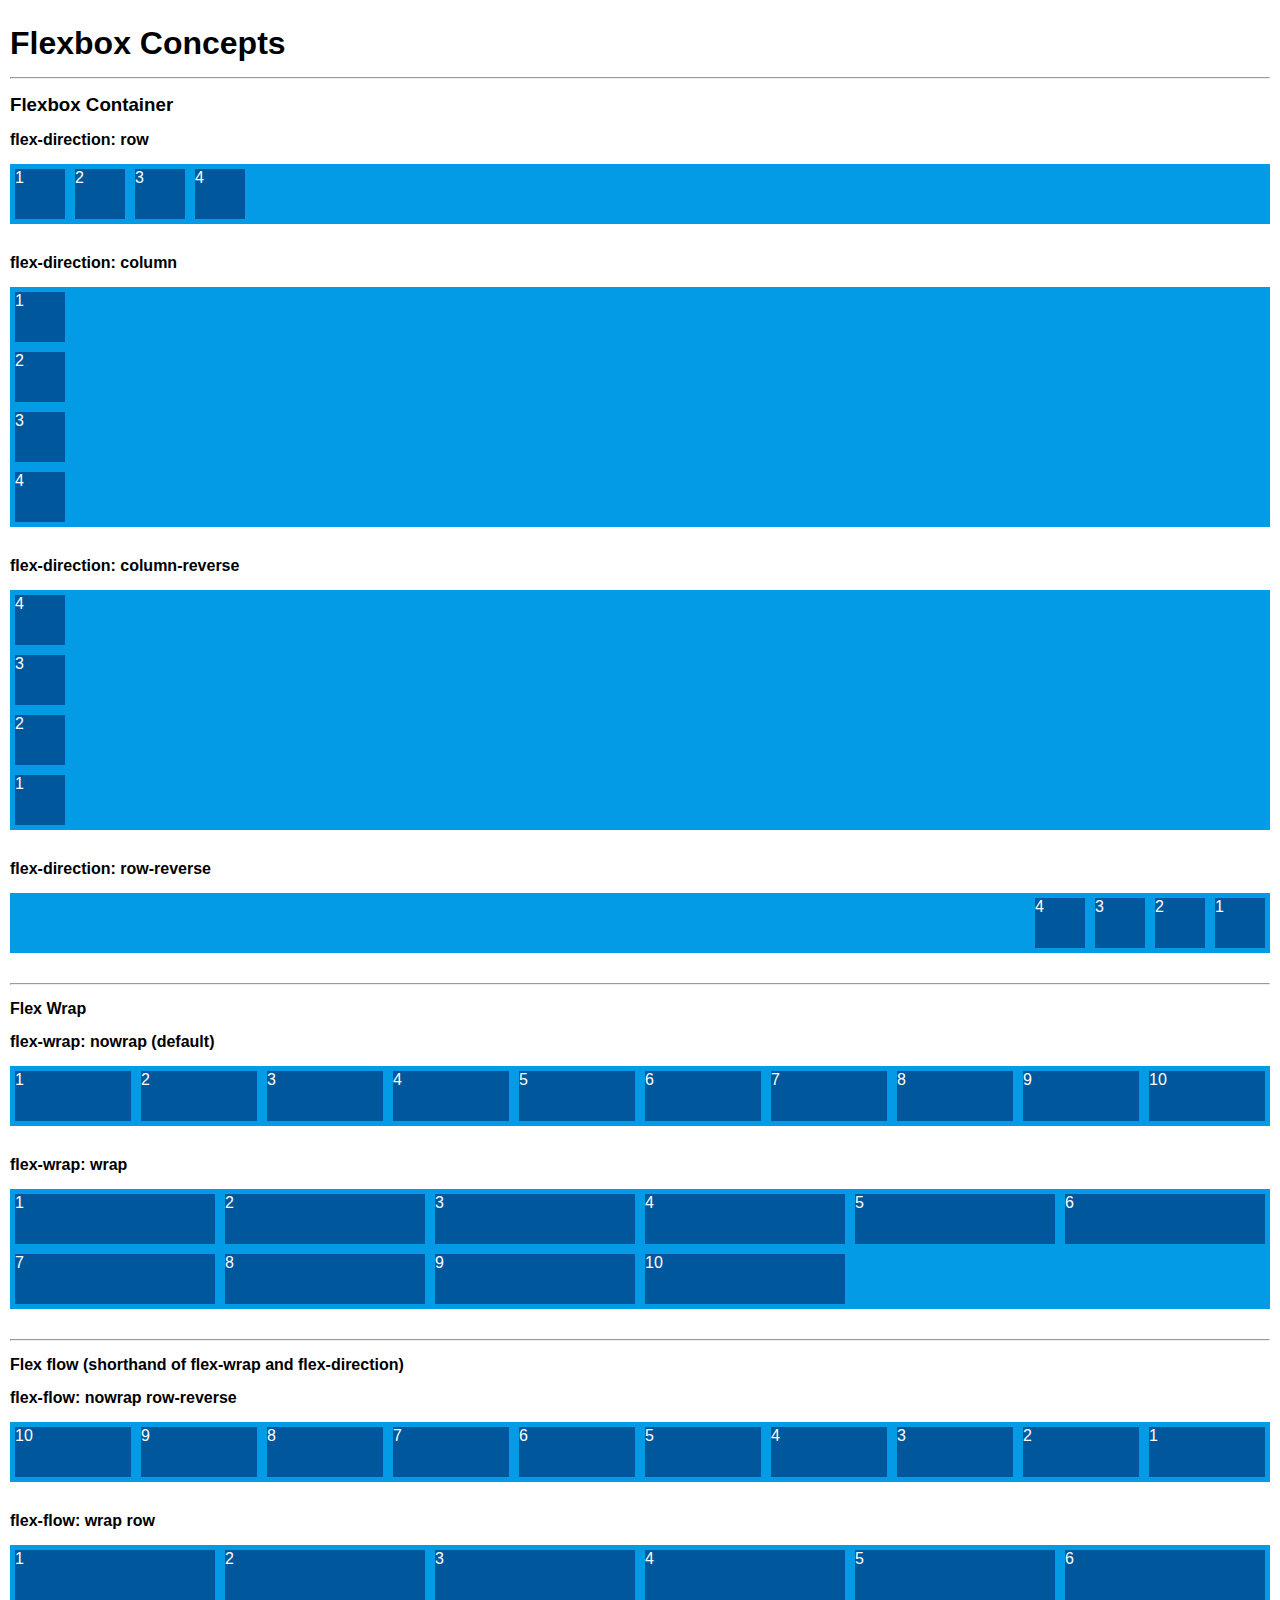
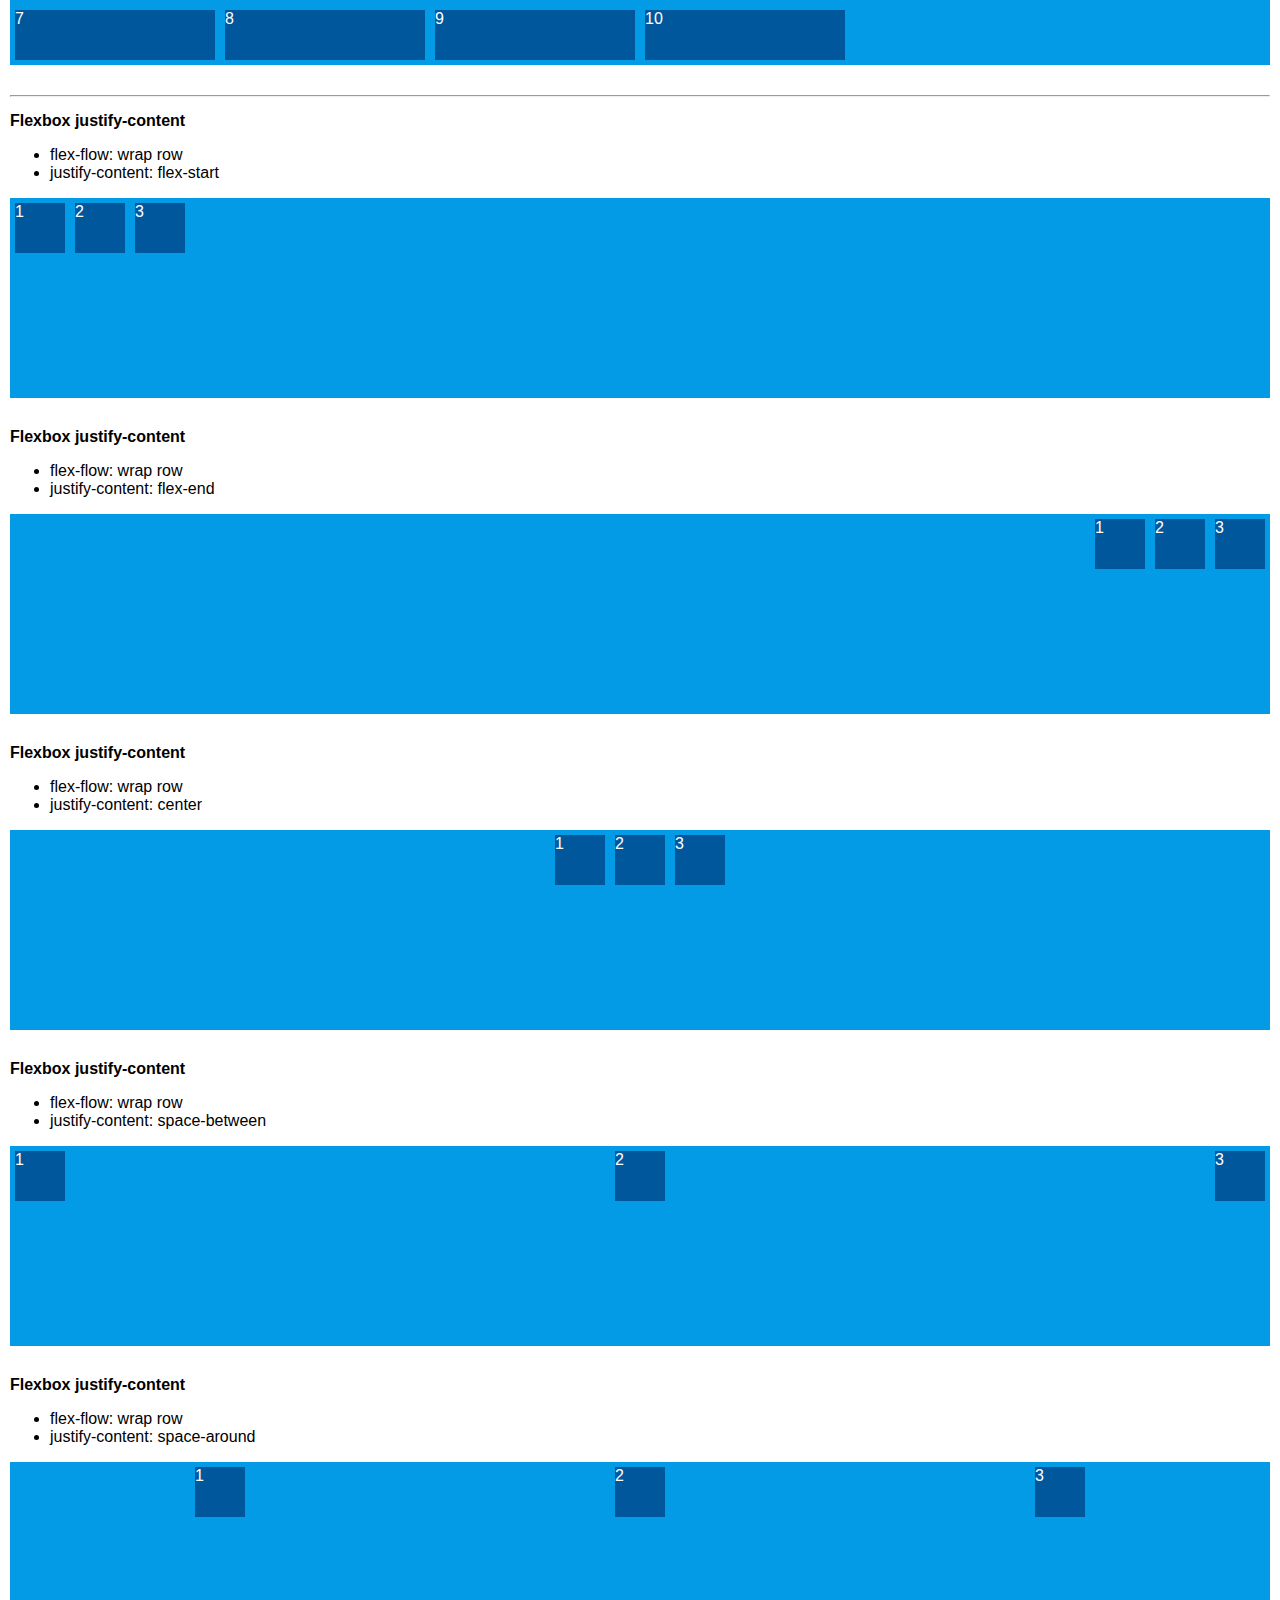
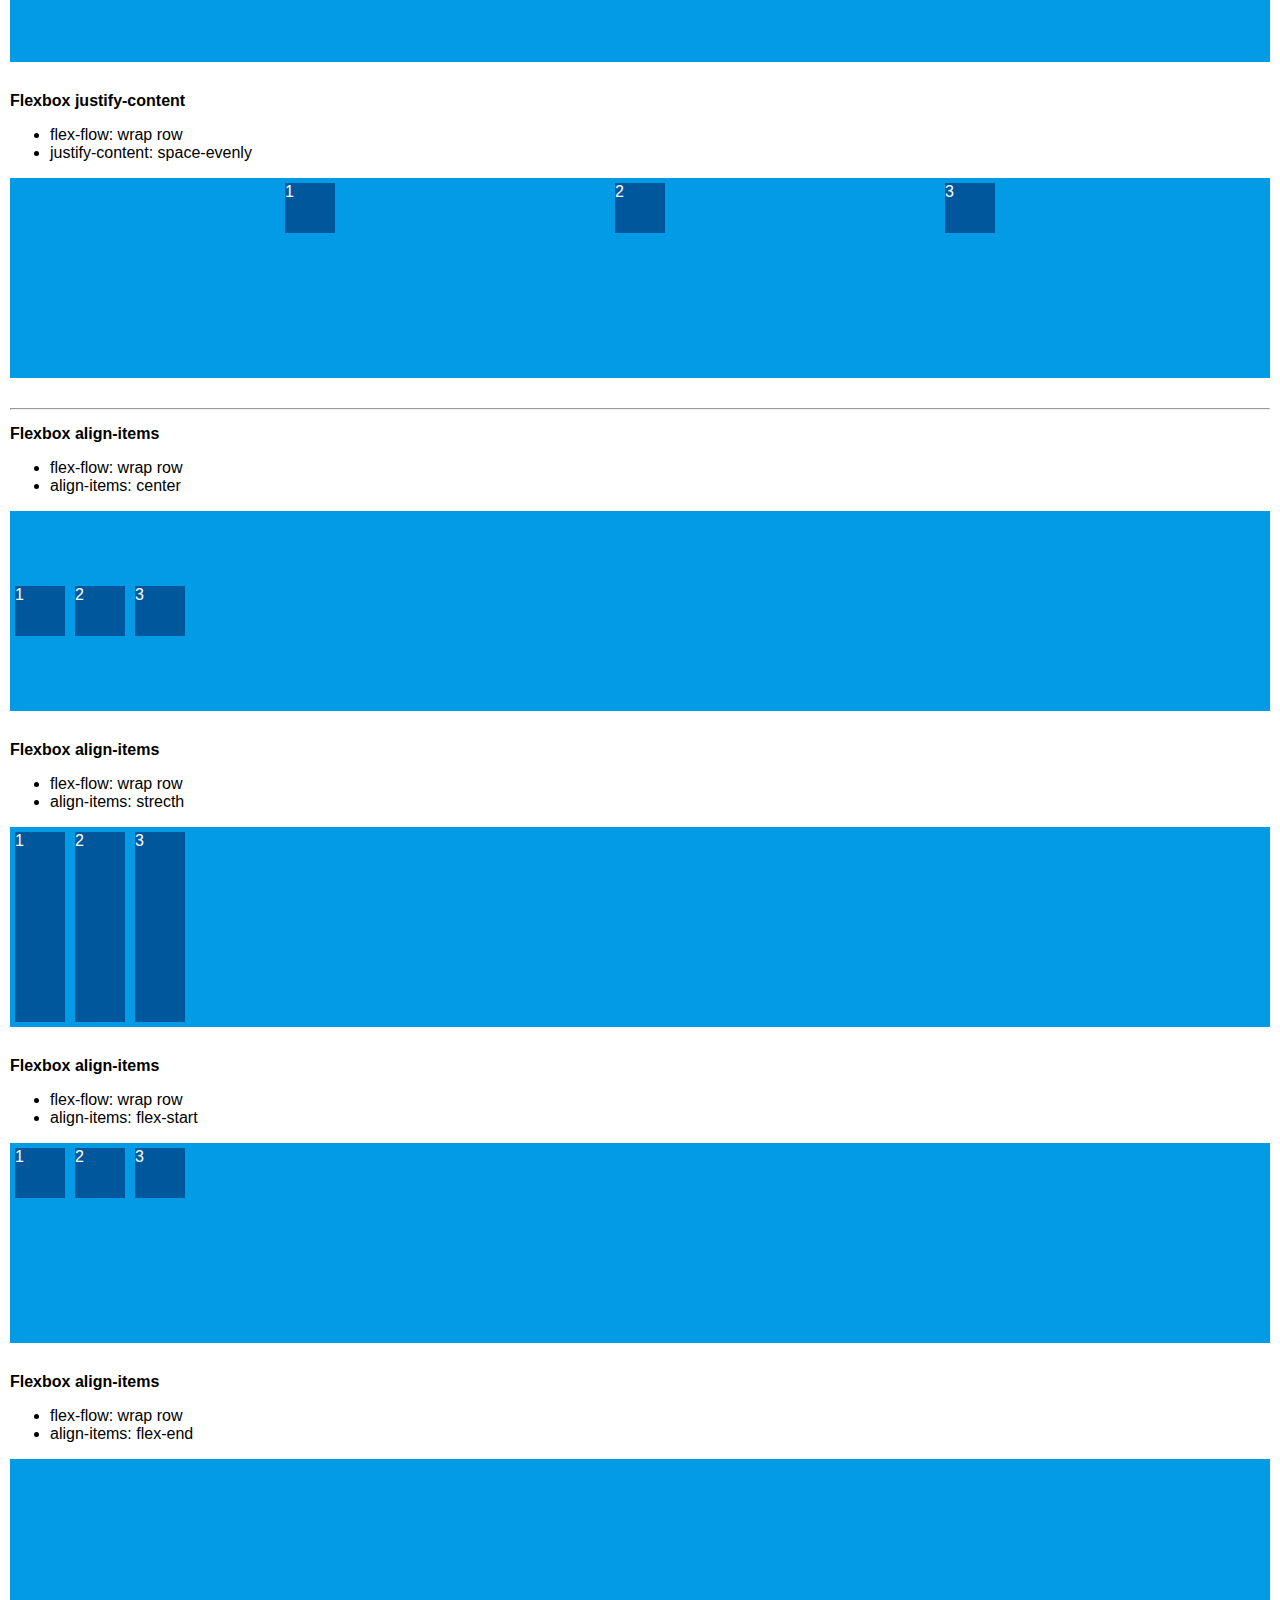
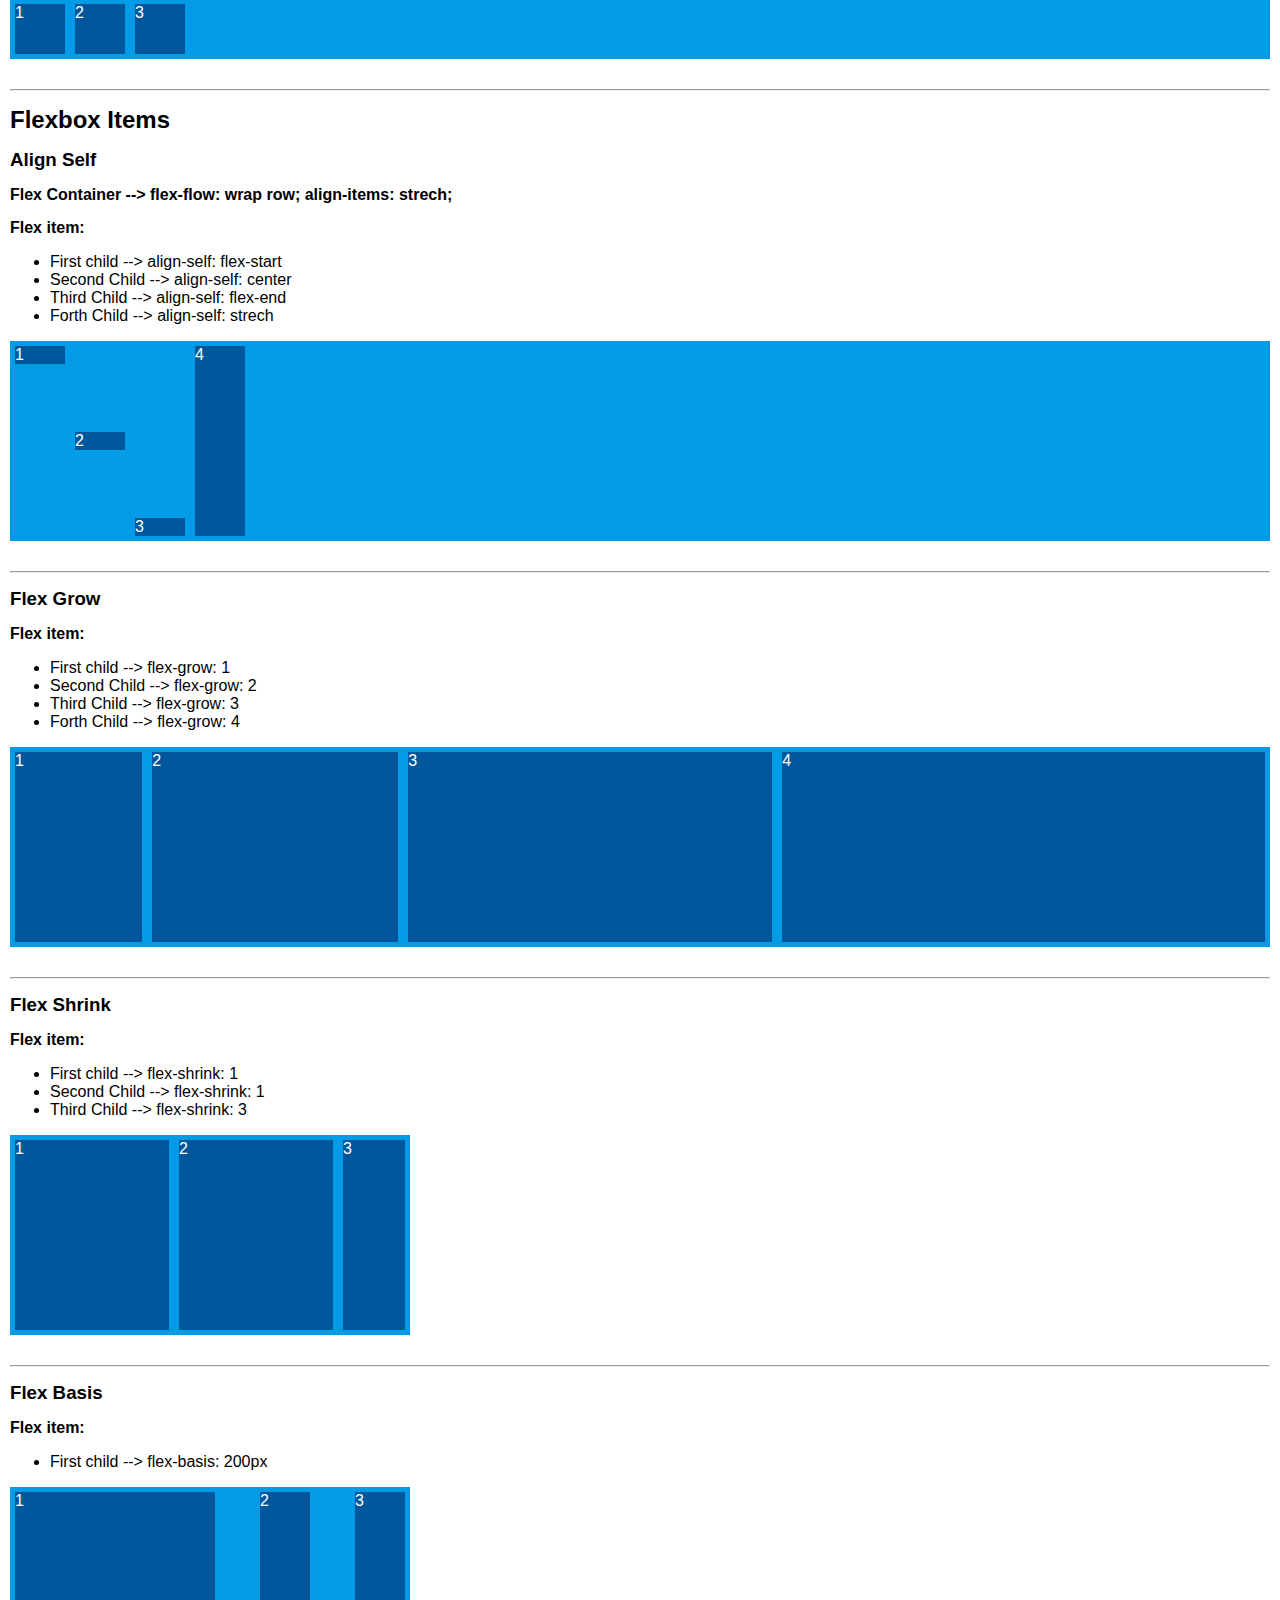
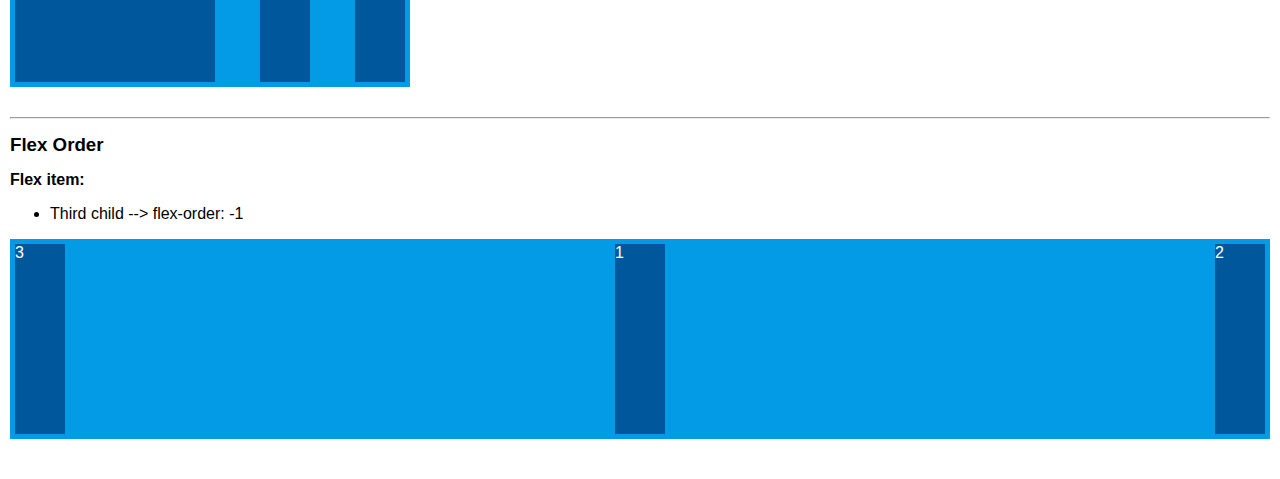
<file: flexbox-concepts/index.html>
<!DOCTYPE html>
<html>
<head>
  <meta charset="utf-8" />
  <meta http-equiv="X-UA-Compatible" content="IE=edge">
  <title>Flexbox Container</title>
  <meta name="viewport" content="width=device-width, initial-scale=1">
  <link rel="stylesheet" type="text/css" media="screen" href="styles.css" />
</head>
<body>
  <main>
    <h1>Flexbox Concepts</h1>
    <hr>
    <h3>Flexbox Container</h3>
    <h4>flex-direction: row</h4>
    <div class="flexbox-container flex-dir-row">
      <div class="flexbox-item">1</div>
      <div class="flexbox-item">2</div>
      <div class="flexbox-item">3</div>
      <div class="flexbox-item">4</div>
    </div>

    <h4>flex-direction: column</h4>
    <div class="flexbox-container flex-dir-column">
      <div class="flexbox-item">1</div>
      <div class="flexbox-item">2</div>
      <div class="flexbox-item">3</div>
      <div class="flexbox-item">4</div>
    </div>

    <h4>flex-direction: column-reverse</h4>
    <div class="flexbox-container flex-dir-column-reverse">
      <div class="flexbox-item">1</div>
      <div class="flexbox-item">2</div>
      <div class="flexbox-item">3</div>
      <div class="flexbox-item">4</div>
    </div>

    <h4>flex-direction: row-reverse</h4>
    <div class="flexbox-container flex-dir-row-reverse">
      <div class="flexbox-item">1</div>
      <div class="flexbox-item">2</div>
      <div class="flexbox-item">3</div>
      <div class="flexbox-item">4</div>
    </div>

    <hr>

    <h4>Flex Wrap</h4>
    <h4>flex-wrap: nowrap (default)</h4>
    <div class="flexbox-container flex-no-wrap">
      <div class="flexbox-item">1</div>
      <div class="flexbox-item">2</div>
      <div class="flexbox-item">3</div>
      <div class="flexbox-item">4</div>
      <div class="flexbox-item">5</div>
      <div class="flexbox-item">6</div>
      <div class="flexbox-item">7</div>
      <div class="flexbox-item">8</div>
      <div class="flexbox-item">9</div>
      <div class="flexbox-item">10</div>
    </div>

    <h4>flex-wrap: wrap</h4>
    <div class="flexbox-container flex-wrap">
      <div class="flexbox-item">1</div>
      <div class="flexbox-item">2</div>
      <div class="flexbox-item">3</div>
      <div class="flexbox-item">4</div>
      <div class="flexbox-item">5</div>
      <div class="flexbox-item">6</div>
      <div class="flexbox-item">7</div>
      <div class="flexbox-item">8</div>
      <div class="flexbox-item">9</div>
      <div class="flexbox-item">10</div>
    </div>
    <hr>
    <h4>Flex flow (shorthand of flex-wrap and flex-direction)</h4>
    <h4>flex-flow: nowrap row-reverse</h4>
    <div class="flexbox-container flex-flow-1">
      <div class="flexbox-item">1</div>
      <div class="flexbox-item">2</div>
      <div class="flexbox-item">3</div>
      <div class="flexbox-item">4</div>
      <div class="flexbox-item">5</div>
      <div class="flexbox-item">6</div>
      <div class="flexbox-item">7</div>
      <div class="flexbox-item">8</div>
      <div class="flexbox-item">9</div>
      <div class="flexbox-item">10</div>
    </div>
    <h4>flex-flow: wrap row</h4>
    <div class="flexbox-container flex-flow-2">
      <div class="flexbox-item">1</div>
      <div class="flexbox-item">2</div>
      <div class="flexbox-item">3</div>
      <div class="flexbox-item">4</div>
      <div class="flexbox-item">5</div>
      <div class="flexbox-item">6</div>
      <div class="flexbox-item">7</div>
      <div class="flexbox-item">8</div>
      <div class="flexbox-item">9</div>
      <div class="flexbox-item">10</div>
    </div>
    <hr>

    <h4>Flexbox justify-content</h4>
    <ul>
      <li>flex-flow: wrap row</li>
      <li>justify-content: flex-start</li>
    </ul>
    <div class="flexbox-container flex-flow-2 justify-content-flex-start">
      <div class="flexbox-item">1</div>
      <div class="flexbox-item">2</div>
      <div class="flexbox-item">3</div>
    </div>

    <h4>Flexbox justify-content</h4>
    <ul>
      <li>flex-flow: wrap row</li>
      <li>justify-content: flex-end</li>
    </ul>
    <div class="flexbox-container flex-flow-2 justify-content-flex-end">
      <div class="flexbox-item">1</div>
      <div class="flexbox-item">2</div>
      <div class="flexbox-item">3</div>
    </div>

    <h4>Flexbox justify-content</h4>
    <ul>
      <li>flex-flow: wrap row</li>
      <li>justify-content: center</li>
    </ul>
    <div class="flexbox-container flex-flow-2 justify-content-center">
      <div class="flexbox-item">1</div>
      <div class="flexbox-item">2</div>
      <div class="flexbox-item">3</div>
    </div>

    <h4>Flexbox justify-content</h4>
    <ul>
      <li>flex-flow: wrap row</li>
      <li>justify-content: space-between</li>
    </ul>
    <div class="flexbox-container flex-flow-2 justify-content-space-between">
      <div class="flexbox-item">1</div>
      <div class="flexbox-item">2</div>
      <div class="flexbox-item">3</div>
    </div>

    <h4>Flexbox justify-content</h4>
    <ul>
      <li>flex-flow: wrap row</li>
      <li>justify-content: space-around</li>
    </ul>
    <div class="flexbox-container flex-flow-2 justify-content-space-around">
      <div class="flexbox-item">1</div>
      <div class="flexbox-item">2</div>
      <div class="flexbox-item">3</div>
    </div>

    <h4>Flexbox justify-content</h4>
    <ul>
      <li>flex-flow: wrap row</li>
      <li>justify-content: space-evenly</li>
    </ul>
    <div class="flexbox-container flex-flow-2 justify-content-space-evenly">
      <div class="flexbox-item">1</div>
      <div class="flexbox-item">2</div>
      <div class="flexbox-item">3</div>
    </div>

    <hr>

    <h4>Flexbox align-items</h4>
    <ul>
      <li>flex-flow: wrap row</li>
      <li>align-items: center</li>
    </ul>
    <div class="flexbox-container flex-flow-2 align-items-center">
      <div class="flexbox-item">1</div>
      <div class="flexbox-item">2</div>
      <div class="flexbox-item">3</div>
    </div>
    <h4>Flexbox align-items</h4>
    <ul>
      <li>flex-flow: wrap row</li>
      <li>align-items: strecth</li>
    </ul>
    <div class="flexbox-container flex-flow-2 align-items-strech">
      <div class="flexbox-item">1</div>
      <div class="flexbox-item">2</div>
      <div class="flexbox-item">3</div>
    </div>
    <h4>Flexbox align-items</h4>
    <ul>
      <li>flex-flow: wrap row</li>
      <li>align-items: flex-start</li>
    </ul>
    <div class="flexbox-container flex-flow-2 align-items-flex-start">
      <div class="flexbox-item">1</div>
      <div class="flexbox-item">2</div>
      <div class="flexbox-item">3</div>
    </div>
    <h4>Flexbox align-items</h4>
    <ul>
      <li>flex-flow: wrap row</li>
      <li>align-items: flex-end</li>
    </ul>
    <div class="flexbox-container flex-flow-2 align-items-flex-end">
      <div class="flexbox-item">1</div>
      <div class="flexbox-item">2</div>
      <div class="flexbox-item">3</div>
    </div>

    <hr>

    <h2>Flexbox Items</h2>
    <h3>Align Self</h3>
    <h4>Flex Container --> flex-flow: wrap row; align-items: strech;</h4>
    <h4>Flex item:</h4>
    <ul>
      <li>First child --> align-self: flex-start </li>
      <li>Second Child --> align-self: center </li>
      <li>Third Child --> align-self: flex-end </li>
      <li>Forth Child --> align-self: strech </li>
    </ul>
    <div class="flexbox-container flex-flow-2 align-items-strech align-self-combination-1">
      <div class="flexbox-item">1</div>
      <div class="flexbox-item">2</div>
      <div class="flexbox-item">3</div>
      <div class="flexbox-item">4</div>
    </div>
    <hr>
    <h3>Flex Grow</h3>
    <h4>Flex item:</h4>
    <ul>
      <li>First child --> flex-grow: 1</li>
      <li>Second Child --> flex-grow: 2 </li>
      <li>Third Child --> flex-grow: 3 </li>
      <li>Forth Child --> flex-grow: 4 </li>
    </ul>
    <div class="flexbox-container flex-flow-2 align-items-strech justify-content-space-between flex-grow-combination-1">
      <div class="flexbox-item">1</div>
      <div class="flexbox-item">2</div>
      <div class="flexbox-item">3</div>
      <div class="flexbox-item">4</div>
    </div>
    <hr>

    <h3>Flex Shrink</h3>
    <h4>Flex item:</h4>
    <ul>
      <li>First child --> flex-shrink: 1</li>
      <li>Second Child --> flex-shrink: 1 </li>
      <li>Third Child --> flex-shrink: 3 </li>
    </ul>
    <div class="flexbox-container align-items-strech justify-content-space-between flex-shrink-combination-1">
      <div class="flexbox-item">1</div>
      <div class="flexbox-item">2</div>
      <div class="flexbox-item">3</div>
    </div>
    <hr>
    <h3>Flex Basis</h3>
    <h4>Flex item:</h4>
    <ul>
      <li>First child --> flex-basis: 200px</li>
    </ul>
    <div class="flexbox-container align-items-strech justify-content-space-between flex-basis-combination-1">
      <div class="flexbox-item">1</div>
      <div class="flexbox-item">2</div>
      <div class="flexbox-item">3</div>
    </div>
    <hr>
    <h3>Flex Order</h3>
    <h4>Flex item:</h4>
    <ul>
      <li>Third child --> flex-order: -1</li>
    </ul>
    <div class="flexbox-container align-items-strech justify-content-space-between flex-order-combination-1">
      <div class="flexbox-item">1</div>
      <div class="flexbox-item">2</div>
      <div class="flexbox-item">3</div>
    </div>
  </main>
</body>
</html>
</file>
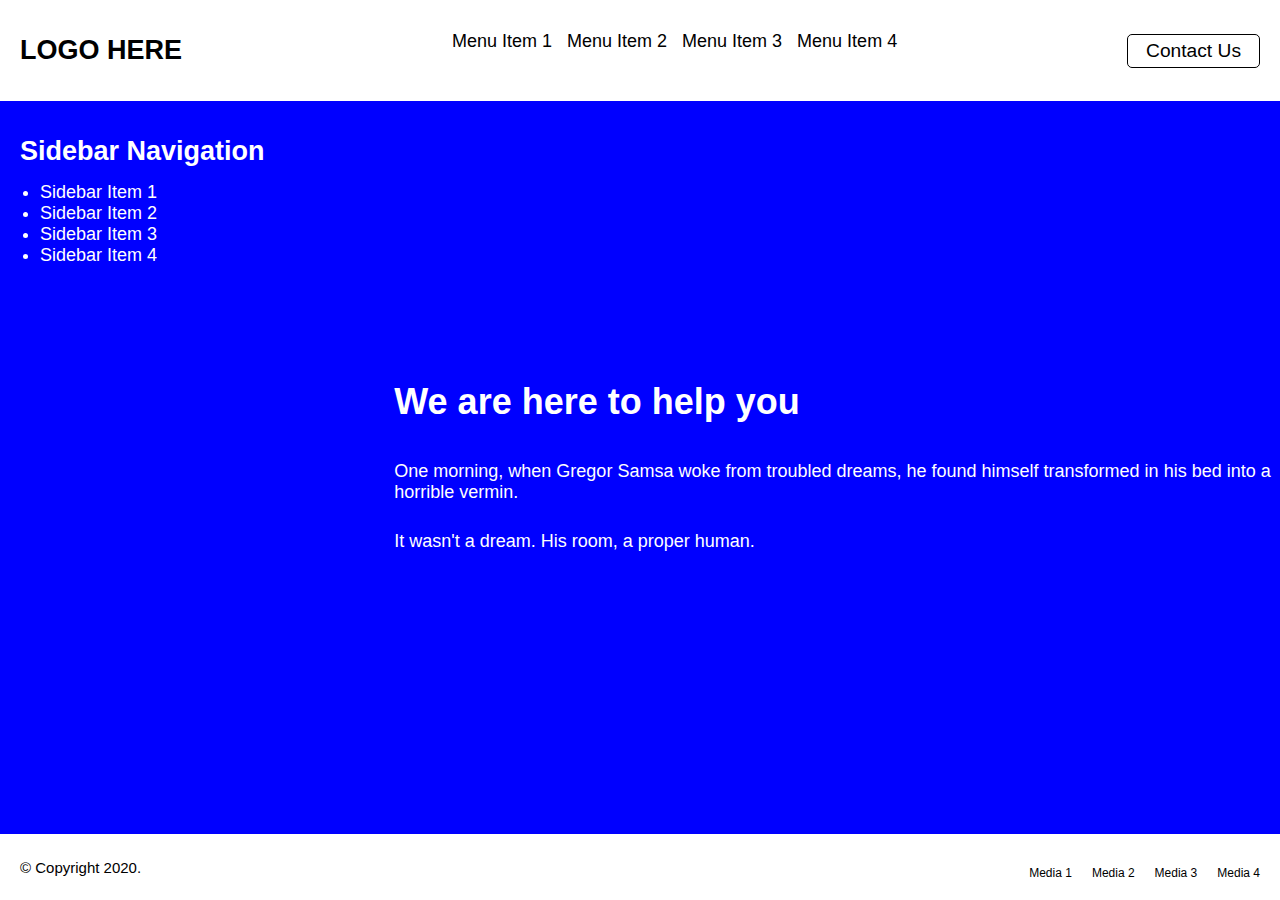
<file: page-layout-with-flexbox/index.html>
<!DOCTYPE html>
<html>
<head>
  <meta charset="utf-8" />
  <meta http-equiv="X-UA-Compatible" content="IE=edge">
  <title>Flexbox Example Case & Practice</title>
  <meta name="viewport" content="width=device-width, initial-scale=1">
  <link rel="stylesheet" type="text/css" media="screen" href="styles.css" />
</head>
<body>
  <main class="wrapper">
    <header class="page-header">
      <nav>
        <h2 class="logo">LOGO HERE</h2>
        <ul>
          <li>
            <a href="">Menu Item 1</a>
          </li>
          <li>
            <a href="">Menu Item 2</a>
          </li>
          <li>
            <a href="">Menu Item 3</a>
          </li>
          <li>
            <a href="">Menu Item 4</a>
          </li>
        </ul>
        <button class="cta-contact">Contact Us</button>
      </nav>
    </header>
    <section class="page-main">
      <aside class="sidebar">
        <h2>Sidebar Navigation</h2>
        <ul>
          <li>
            <a href="">Sidebar Item 1</a>
          </li>
          <li>
            <a href="">Sidebar Item 2</a>
          </li>
          <li>
            <a href="">Sidebar Item 3</a>
          </li>
          <li>
            <a href="">Sidebar Item 4</a>
          </li>
        </ul>
      </aside>
      <div class="content-wrapper">
        <h1>We are here to help you</h1>
        <p>One morning, when Gregor Samsa woke from troubled dreams, he found himself transformed in his bed into a horrible vermin.</p>
        <p>It wasn't a dream. His room, a proper human.</p>
      </div>
    </section>
    <footer class="page-footer">
      <small>© Copyright 2020.</small>
      <ul>
        <li>
          <a href="" target="_blank">
            Media 1
          </a>
        </li>
        <li>
          <a href="" target="_blank">
            Media 2
          </a>
        </li>
        <li>
          <a href="" target="_blank">
            Media 3
          </a>
        </li>
        <li>
          <a href="" target="_blank">
            Media 4
          </a>
        </li>
      </ul>
    </footer>
  </div>
</body>
</html>
</file>
<file: flexbox-concepts/styles.css>
/* Reset CSS */
html, body { 
  margin: 0 ;
  padding: 0; 
  font-family: Arial, Helvetica, sans-serif;
}

h1, h2, h3, h4 {
  margin: 15px 0;
}

main {
  padding: 10px;
}

.flexbox-container {
  background-color: #039BE5;
  display: flex;
  margin-bottom: 30px;
}

.flexbox-item {
  background-color: #01579B;
  width: 50px; 
  height: 50px;
  margin: 5px;
  color: white;
}

.flex-dir-row {
  flex-direction: row;
}

.flex-dir-column {
  flex-direction: column;
}

.flex-dir-row-reverse {
  flex-direction: row-reverse;
}

.flex-dir-column-reverse {
  flex-direction: column-reverse;
}

.flex-no-wrap {
  flex-wrap: nowrap;
}

.flex-wrap {
  flex-wrap: wrap;
}

.flex-wrap .flexbox-item,
.flex-no-wrap .flexbox-item,
.flex-flow-1 .flexbox-item,
.flex-flow-2 .flexbox-item {
  width: 200px;
}

.flex-flow-1 {
  flex-flow: nowrap row-reverse;
}

.flex-flow-2 {
  flex-flow: wrap row;
}

div[class*="justify-content"],
div[class*="align-items"] {
  height: 200px;
}
div[class*="justify-content"] .flexbox-item,
div[class*="align-items"] .flexbox-item {
  width: 50px;
}
.justify-content-flex-start {
  justify-content: flex-start;
}
.justify-content-flex-end {
  justify-content: flex-end;
}
.justify-content-center {
  justify-content: center;
}
.justify-content-space-between {
  justify-content: space-between;
}
.justify-content-space-around {
  justify-content: space-around;
}
.justify-content-space-evenly {
  justify-content: space-evenly;
}

.align-items-center {
  align-items: center;
}
.align-items-strech {
  align-items: stretch;
}
.align-items-flex-start {
  align-items: flex-start;
}
.align-items-flex-end {
  align-items: flex-end;
}
div[class*="align-items-strech"] .flexbox-item {
  height: auto;
}

.align-self-combination-1 .flexbox-item:nth-child(1){
  align-self: flex-start;
}
.align-self-combination-1 .flexbox-item:nth-child(2){
  align-self: center;
}
.align-self-combination-1 .flexbox-item:nth-child(3){
  align-self: flex-end;
}
.align-self-combination-1 .flexbox-item:nth-child(4){
  align-self: stretch;
}

.flex-grow-combination-1.justify-content-space-between .flexbox-item {
  width: auto;
  flex-grow: 1;
}
.flex-grow-combination-1 .flexbox-item:nth-child(2){
  flex-grow: 2;
}
.flex-grow-combination-1 .flexbox-item:nth-child(3){
  flex-grow: 3;
}
.flex-grow-combination-1 .flexbox-item:nth-child(4){
  flex-grow: 4;
}


.flex-shrink-combination-1.justify-content-space-between {
  flex-flow: row nowrap;
  width: 400px;
}
.flex-shrink-combination-1.justify-content-space-between .flexbox-item {
  width: 200px;
  flex-shrink: 1;
}
.flex-shrink-combination-1 .flexbox-item:nth-child(3){
  flex-shrink: 3;
}

.flex-basis-combination-1.justify-content-space-between {
  flex-flow: row nowrap;
  width: 400px;
}
.flex-basis-combination-1.justify-content-space-between .flexbox-item:nth-child(1) {
  flex-basis: 200px;
}

.flex-order-combination-1.justify-content-space-between .flexbox-item {
  order: 0;
}
.flex-order-combination-1.justify-content-space-between .flexbox-item:nth-child(3) {
  order: -1;
}
</file>
<file: page-layout-with-flexbox/styles.css>
/* Reset CSS */
html, body { 
  margin: 0 ;
  padding: 0; 
  font-family: Arial, Helvetica, sans-serif;
}

h1, h2, h3, h4 {
  margin: 15px 0;
}

button {
  background: none;
  outline: none;
  cursor: pointer;
}

ul {
  list-style: none;
}

a {
  text-decoration: none;
  color: inherit;
}

/* CONTAINER */
.wrapper {
  display: flex;
  flex-direction: column;
  min-height: 100vh;
}

/* HEADER */
.page-header {
  background: #fff;
  padding: 20px;
}
.page-header nav {
  display: flex;
  flex-wrap: wrap;
  justify-content: space-between;
  align-items: center;
}

.page-header ul {
  display: flex;
  order: 1;
  width: 100%;
  margin-top: 15px;
}

.page-header ul li:not(:last-child) {
  padding-right: 15px;
}

.page-header .cta-contact {
  font-family: inherit;
  font-size: 1.2rem;
  padding: 5px 18px;
  border: 1px solid;
  border-radius: 5px;
}


/* MAIN CONTENT */
.page-main {
  display: flex;
  flex-grow: 1;
  flex-direction: column;
  min-height: 350px;
}

.sidebar {
  flex: 0 1 300px;
  background: blue;
  color: #fff;
  padding: 20px;
}

.sidebar ul {
  margin: 0;
  list-style: disc;
  padding-left: 20px;
}

.content-wrapper {
  display: flex;
  flex-direction: column;
  justify-content: center;
  background: blue
    url("https://images.pexels.com/photos/346529/pexels-photo-346529.jpeg?auto=compress&cs=tinysrgb&dpr=2&w=500") no-repeat
    center / cover;
  background-blend-mode: luminosity;
  color: #fff;
}

.content-wrapper div {
  max-width: 500px;
}

.content-wrapper h1 {
  margin-bottom: 20px;
}

.content-wrapper p + p {
  margin-top: 10px;
}


/* FOOTER */
.page-footer {
  display: flex;
  flex-direction: column-reverse;
  background: #fff;
  padding: 20px;
}

.page-footer ul {
  display: flex;
  font-size: 12px;
  margin-bottom: 5px;
}

.page-footer ul li:not(:last-child) {
  margin-right: 20px;
}


/* Media Query */
@media screen and (min-width: 550px) {
  .page-header ul {
    width: auto;
    margin-top: 0;
  }

  .page-header .cta-contact {
    order: 1;
  }

  .page-footer {
    flex-direction: row;
    justify-content: space-between;
    align-items: center;
  }

  .page-footer ul {
    margin-bottom: 0;
  }
}

@media screen and (min-width: 768px) {
  body {
    font-size: 18px;
  }

  .content-wrapper {
    padding-left: 90px;
  }

  .page-main {
    flex-direction: row;
  }
}
</file>
